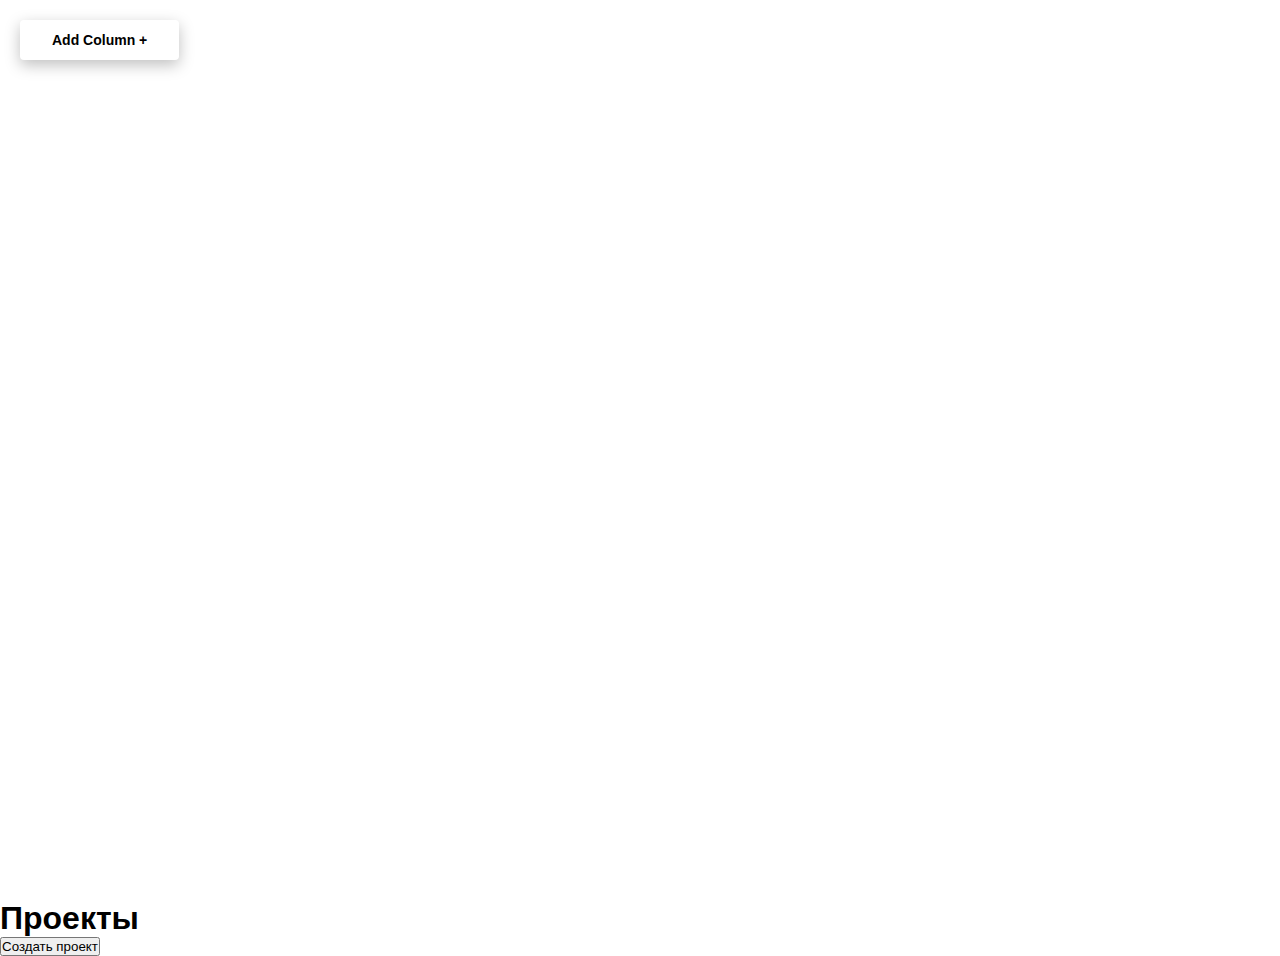
<file: MainWeb/web/web/Kanban/index.html>
<!DOCTYPE html>
<html lang="en">
<head>
    <meta charset="UTF-8" />
    <meta http-equiv="X-UA-Compatible" content="IE=edge" />
    <meta name="viewport" content="width=device-width, initial-scale=1.0" />
    <title>Kanban Board</title>

    <link rel="stylesheet" href="styles.css" />
    <script src="drag.js" defer></script>
    <script src="todo.js" defer></script>
</head>
<body>
    <div class="board">
        <button id="add-lane-btn">Add Column +</button>
        <div class="lanes" id="lanes">
            <!-- Columns will be added dynamically -->
        </div>
    </div>

    <!-- Task Modal -->
    <div id="task-modal" class="modal">
        <div class="modal-content">
            <span class="close" id="close-task-modal">&times;</span>
            <form id="task-form">
                <input type="hidden" id="task-id" />
                <label for="task-title">Title</label>
                <input type="text" id="task-title" required />

                <label for="task-desc">Description</label>
                <textarea id="task-desc" rows="4"></textarea>

                <label for="task-lane">Lane</label>
                <select id="task-lane">
                    <!-- Options will be added dynamically -->
                </select>

                <button type="submit">Save</button>
                <button type="button" id="delete-task-btn">Delete</button>
            </form>
        </div>
    </div>

    <!-- Lane Modal -->
    <div id="lane-modal" class="modal">
        <div class="modal-content">
            <span class="close" id="close-lane-modal">&times;</span>
            <form id="lane-form">
                <input type="hidden" id="lane-id" />
                <label for="lane-title">Column Title</label>
                <input type="text" id="lane-title" required />

                <button type="submit">Save</button>
                <button type="button" id="delete-lane-btn">Delete</button>
            </form>
        </div>
    </div>



    <div class="container">
        <div class="header">
            <h1>Проекты</h1>
            <button class="new-project-button" onclick="newProject()">Создать проект</button>
        </div>
        <ul class="project-list" id="project-list">
            <!-- Динамически добавляемые элементы проектов -->
        </ul>
    </div>

    <div id="modal" class="modal">
        <div class="modal-content">
            <span class="close" onclick="closeModal()">&times;</span>
            <p>Содержимое всплывающего окна</p>
        </div>
    </div>


</body>
</html>
</file>
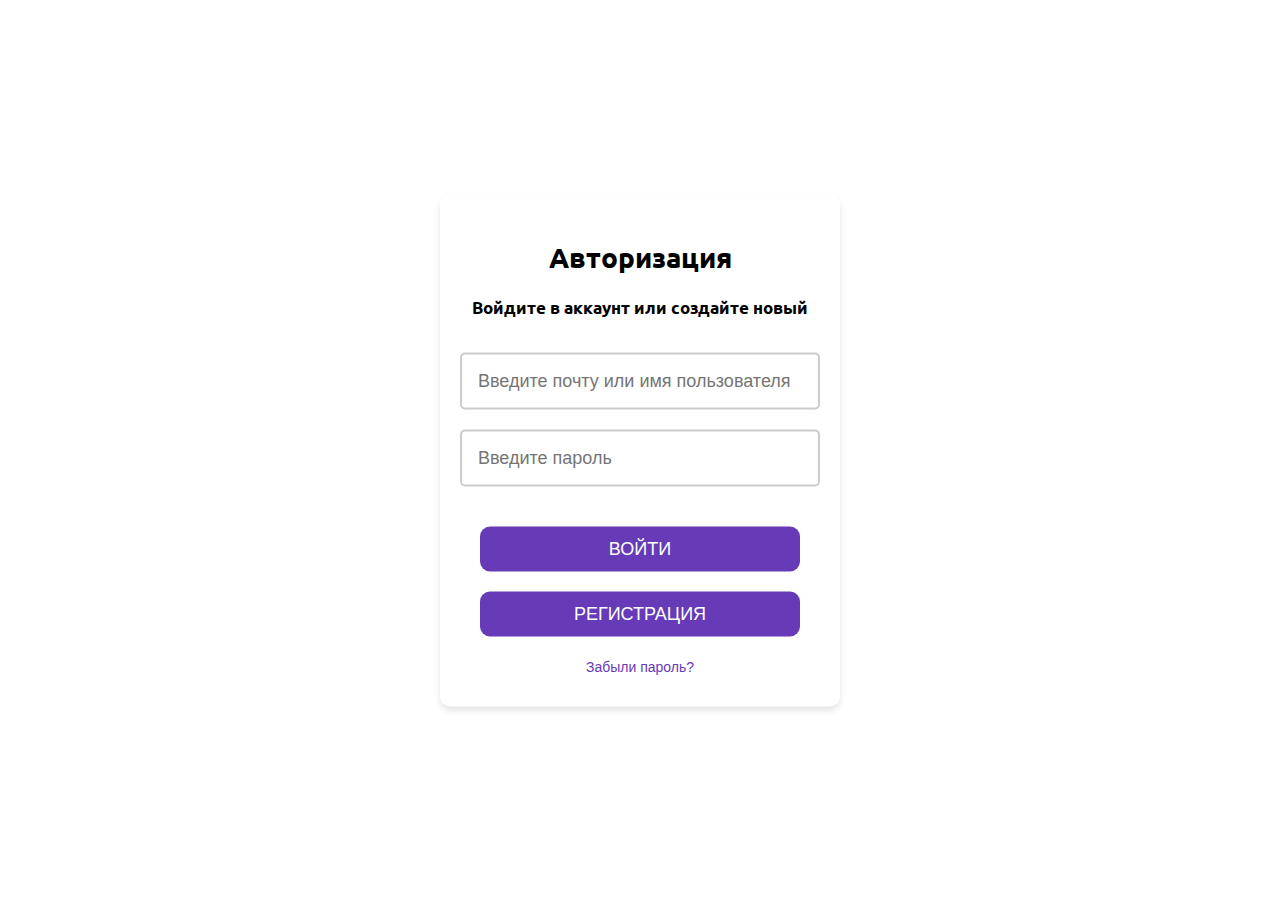
<file: MainWeb/web/web/loginpages/loginpages.html>
<!DOCTYPE html>
<html lang="ru">
<head>
    <meta charset="UTF-8">
    <meta name="viewport" content="width=device-width, initial-scale=1.0">
    <title>Auth Page</title>
    <link rel="stylesheet" href="css/styles.css">
    <link rel="stylesheet" href="https://fonts.googleapis.com/css?family=Ubuntu:400,500,700&display=swap">
    <link rel="stylesheet" href="https://fonts.googleapis.com/icon?family=Material+Icons">
</head>
<body>
    <div class="container">
        <!-- Login Box -->
        <div id="loginBox" class="auth-box">
            <h1 class="title">Авторизация</h1>
            <p class="subtitle">Войдите в аккаунт или создайте новый</p>
            <div id="loginSnackbar" class="snackbar">Ошибка</div>
            <input type="text" id="loginUsername" class="input" placeholder="Введите почту или имя пользователя">
            <input type="password" id="loginPassword" class="input" placeholder="Введите пароль">
            <div class="button-container">
                <button id="loginButton" class="button">ВОЙТИ</button>
                <button id="showRegisterButton" class="button">РЕГИСТРАЦИЯ</button>
                <button id="showForgotPasswordButton" class="button button-link">Забыли пароль?</button>
            </div>
        </div>

        <!-- Register Box -->
        <div id="registerBox" class="auth-box" style="display: none;">
            <h1 class="title">Регистрация</h1>
            <div id="registerSnackbar" class="snackbar">Ошибка</div>
            <input type="text" id="registerUsername" class="input" placeholder="Введите имя пользователя">
            <input type="email" id="registerEmail" class="input" placeholder="Введите адрес электронной почты">
            <input type="password" id="registerPassword1" class="input" placeholder="Придумайте пароль">
            <input type="password" id="registerPassword2" class="input" placeholder="Подтвердите пароль">
            <div class="button-container">
                <button id="registerButton" class="button">ЗАРЕГИСТРИРОВАТЬСЯ</button>
                <button id="backToLoginButton" class="button">Вернуться на страницу входа</button>
            </div>
        </div>

        <!-- Forgot Password Box -->
        <div id="forgotPasswordBox" class="auth-box" style="display: none;">
            <h1 class="title">Не удается войти?</h1>
            <p class="subtitle">
                Введите адрес электронной почты,<br>
                который вы указывали при регистрации,<br>
                и мы отправим вам код для восстановления.
            </p>
            <div id="forgotPasswordSnackbar" class="snackbar">Ошибка</div>
            <input type="text" id="forgotPasswordEmail" class="input" placeholder="Введите адрес электронной почты">
            <div class="button-container">
                <button id="getCodeButton" class="button">Получить код</button>
                <button id="backToLoginFromForgotButton" class="button button-link">Вернуться на страницу входа</button>
            </div>
        </div>

        <!-- Enter Code Box -->
        <div id="enterCodeBox" class="auth-box" style="display: none;">
            <h1 class="title">Введите код из письма</h1>
            <p class="subtitle">
                На указанный вами адрес<br>
                был отправлен 6-значный код
            </p>
            <div id="enterCodeSnackbar" class="snackbar">Ошибка</div>
            <input type="text" id="codeInput" class="input" placeholder="Введите код">
            <div class="button-container">
                <button id="submitCodeButton" class="button">Подтвердить</button>
                <button id="backToLoginFromEnterCodeButton" class="button button-link">Вернуться на страницу входа</button>
            </div>
        </div>

        <!-- Reset Password Box -->
        <div id="resetPasswordBox" class="auth-box" style="display: none;">
            <h1 class="title">Восстановление пароля</h1>
            <div id="resetPasswordSnackbar" class="snackbar">Ошибка</div>
            <input type="password" id="newPassword" class="input" placeholder="Введите новый пароль">
            <input type="password" id="confirmPassword" class="input" placeholder="Подтвердите новый пароль">
            <div class="button-container">
                <button id="changePasswordButton" class="button">СМЕНИТЕ ПАРОЛЬ</button>
                <button id="backToLoginFromResetButton" class="button button-link">Вернуться на страницу входа</button>
            </div>
        </div>
    </div>
    <script type="module" src="js/scripts.js"></script>
</body>
</html>
</file>
<file: MainWeb/web/web/loginpages/css/styles.css>
body {
    font-family: 'Ubuntu', sans-serif;
    background-color: #FFFFFF;
    margin: 0;
    display: flex;
    justify-content: center;
    align-items: center;
    height: 100vh;
}

.container {
    display: flex;
    justify-content: center;
    align-items: center;
    width: 100%;
    height: 100%;
    position: relative;
}

.auth-box {
    width: 360px;
    padding: 20px;
    display: flex;
    flex-direction: column;
    align-items: center;
    box-shadow: 0px 4px 6px rgba(0, 0, 0, 0.1);
    border-radius: 10px;
    transition: opacity 0.3s ease, transform 0.3s ease;
    position: absolute;
    top: 50%;
    transform: translateY(-50%);
    background-color: #fff;
}

.auth-box.hidden {
    opacity: 0;
    transform: translateY(-60%);
    pointer-events: none;
}

.title {
    font-size: 28px;
    font-weight: bold;
    margin: 25px 0 5px;
    text-align: center;
}

.subtitle {
    font-size: 17px;
    font-weight: 600;
    margin-bottom: 25px;
    text-align: center;
}

.snackbar {
    display: none;
    background-color: #FF5722;
    color: white;
    text-align: center;
    padding: 16px;
    position: fixed;
    z-index: 1;
    bottom: 30px;
    left: 50%;
    transform: translateX(-50%);
}

.input {
    font-size: 18px;
    padding: 16px;
    border: 2px solid #ccc;
    border-radius: 5px;
    width: 100%;
    margin: 10px 0;
    box-sizing: border-box;
}

.button-container {
    display: flex;
    flex-direction: column;
    align-items: center;
    width: 100%;
    margin-top: 20px;
}

.button {
    font-size: 18px;
    padding: 12px;
    width: calc(100% - 40px);
    margin: 10px 0;
    border: none;
    border-radius: 10px;
    cursor: pointer;
    background-color: #673ab7;
    color: white;
    text-align: center;
}

.button-link {
    background-color: transparent;
    color: #673ab7;
    font-size: 14px;
    width: auto;
    margin: 0;
}
</file>
<file: MainWeb/web/web/Kanban/styles.css>
/* ---- RESET/BASIC STYLING ---- */
* {
  padding: 0;
  margin: 0;
  box-sizing: border-box;
  font-family: sans-serif;

  -ms-overflow-style: none; /* IE and Edge */
  scrollbar-width: none; /* Firefox */
}

*::-webkit-scrollbar {
  display: none;
}

.board {
  width: 100%;
  height: 100vh;
  overflow: scroll;

  background-image: url(https://images.unsplash.com/photo-1519681393784-d120267933ba?ixlib=rb-4.0.3&ixid=MnwxMjA3fDB8MHxwaG90by1wYWdlfHx8fGVufDB8fHx8&auto=format&fit=crop&w=1470&q=80);
  background-position: center;
  background-size: cover;
  display: flex;
  flex-direction: column;
  align-items: flex-start;
}

#add-lane-btn {
  margin: 20px;
  padding: 12px 32px;
  border-radius: 4px;
  border: none;
  box-shadow: 0px 5px 15px rgba(0, 0, 0, 0.25);
  background: #ffffff;
  color: black;
  font-weight: bold;
  font-size: 14px;
  cursor: pointer;
}

.add-task-btn {
  margin-top: 10px;
  padding: 8px;
  border-radius: 4px;
  border: none;
  background: #007bff;
  color: white;
  font-size: 14px;
  cursor: pointer;
}

.lanes {
  display: flex;
  align-items: flex-start;
  justify-content: start;
  gap: 16px;
  padding: 24px 32px;
  overflow: scroll;
  height: 100%;
}

.heading {
  font-size: 22px;
  font-weight: bold;
  margin-bottom: 8px;
  cursor: pointer;
}

.swim-lane {
  display: flex;
  flex-direction: column;
  gap: 12px;
  background: #f4f4f4;
  box-shadow: 0px 5px 15px rgba(0, 0, 0, 0.25);
  padding: 12px;
  border-radius: 4px;
  width: 225px;
  min-height: 120px;
  flex-shrink: 0;
}

.task {
  background: white;
  color: black;
  box-shadow: 0px 5px 15px rgba(0, 0, 0, 0.15);
  padding: 12px;
  border-radius: 4px;
  font-size: 16px;
  cursor: move;
}

.is-dragging {
  scale: 1.05;
  box-shadow: 0px 5px 15px rgba(0, 0, 0, 0.25);
  background: rgb(50, 50, 50);
  color: white;
}

/* Modal */
.modal {
  display: none; 
  position: fixed; 
  z-index: 1; 
  left: 0;
  top: 0;
  width: 100%;
  height: 100%;
  overflow: auto;
  background-color: rgb(0,0,0);
  background-color: rgba(0,0,0,0.4);
  padding-top: 60px;
}

.modal-content {
  background-color: #fefefe;
  margin: 5% auto;
  padding: 20px;
  border: 1px solid #888;
  width: 80%;
  max-width: 500px;
  border-radius: 10px;
  position: relative;
}

.close {
  color: #aaa;
  float: right;
  font-size: 28px;
  font-weight: bold;
}

.close:hover,
.close:focus {
  color: black;
  text-decoration: none;
  cursor: pointer;
}

#task-form, #lane-form {
  display: flex;
  flex-direction: column;
  gap: 10px;
}

#task-form label, #lane-form label {
  font-size: 14px;
  font-weight: bold;
}

#task-form input, #task-form textarea, #task-form select, #lane-form input {
  padding: 8px;
  border-radius: 4px;
  border: 1px solid #ccc;
}

#task-form button, #lane-form button {
  padding: 10px;
  border-radius: 4px;
  border: none;
  background: #007bff;
  color: white;
  font-weight: bold;
  cursor: pointer;
}

#task-form button[type="button"], #lane-form button[type="button"] {
  background: #dc3545;
}
</file>
